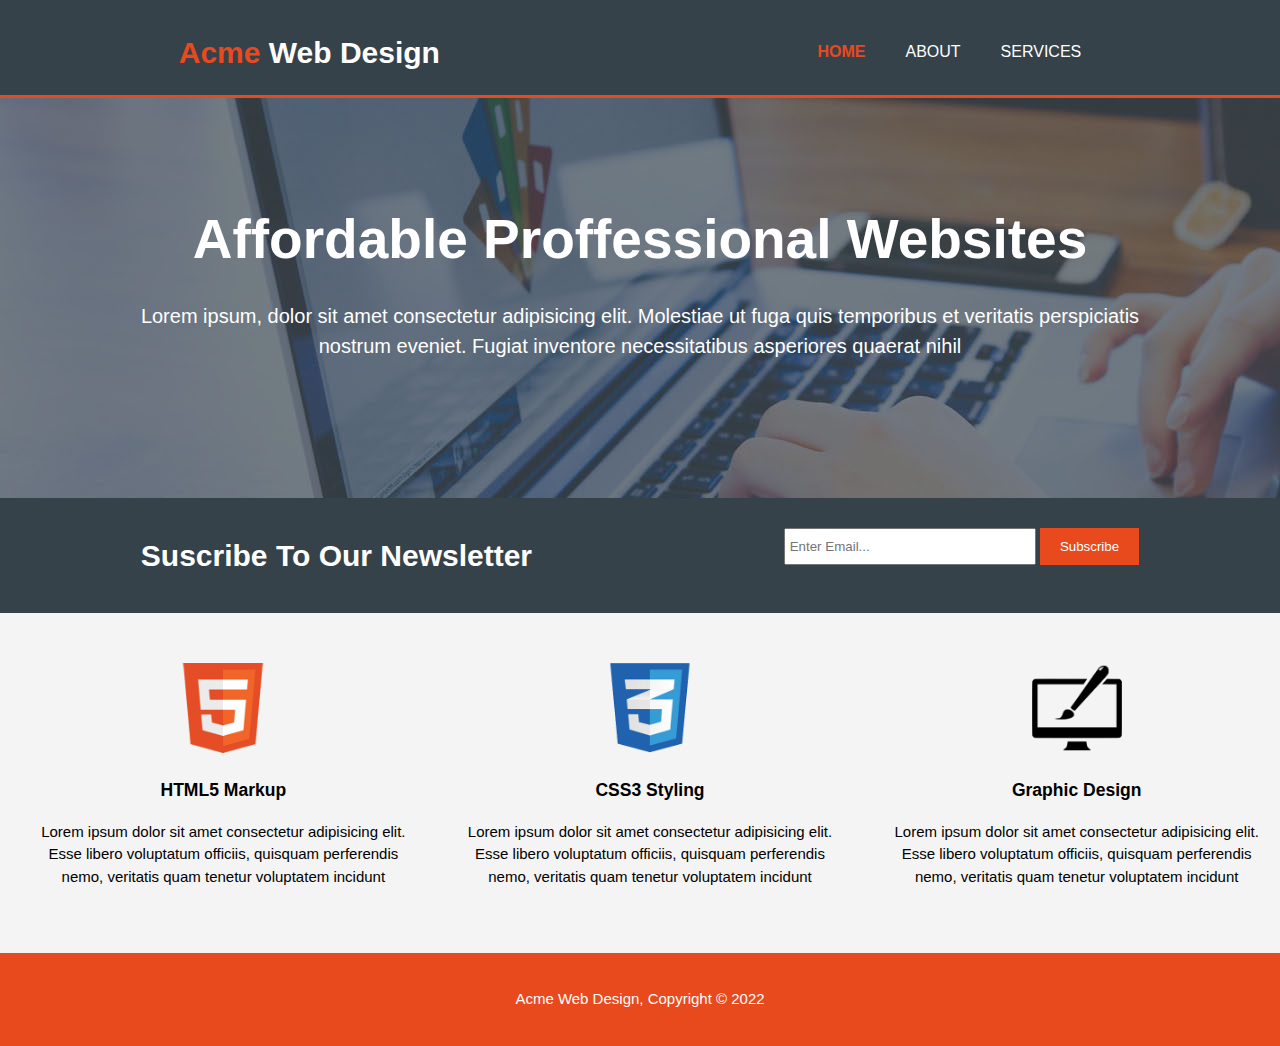
<file: index.html>
<!DOCTYPE html>
<html lang="en">
<head>
    <meta charset="UTF-8">
    <meta http-equiv="X-UA-Compatible" content="IE=edge">
    <meta name="viewport" content="width=device-width, initial-scale=1.0">
    <link rel="stylesheet" href="style.css">
    <title>Acme Web Design | Welcome</title>
</head>
<body>

<!-- The header of the page-->
    <header>
        <div class="header_1">
            <div id="branding">
                <h1><span class="highlight">Acme</span> Web Design</h1>
            </div>
            <nav>
                <ul class="list">
                    <li><a href="index.html" class="highlight">Home</a></li>
                    <li><a href="about.html">About</a></li>
                    <li><a href="services.html">Services</a></li>
                </ul>
            </nav>
        </div>
    </header>

    
 <!-- The showcase (image-side) of the page-->   
    <section id="showcase">
        <div class="container">
            <h1>Affordable Proffessional Websites</h1>
            <p>Lorem ipsum, dolor sit amet consectetur adipisicing elit. Molestiae ut fuga quis temporibus et veritatis perspiciatis nostrum eveniet. Fugiat inventore necessitatibus asperiores quaerat nihil</p>
        </div>
    </section>
    

  <!-- The Newsletter section-->
    <section id="newsletter">
        <div class="newsletter_1">
            <h1>Suscribe To Our Newsletter</h1>
            <form>
                <input type="email" placeholder="Enter Email..." required>
                <button type="submit" class="button_1">Subscribe</button>
            </form>
        </div>
    </section>

    <!-- The boxes section-->
    <section id="boxes">
        <div class="container_boxes">
            <!--for each of the boxes-->
            <div class="box">
                <img src="img/logo_html.png" class="html-image" alt="">
                <h3>HTML5 Markup</h3>
                <p>Lorem ipsum dolor sit amet consectetur adipisicing elit. Esse libero voluptatum officiis, quisquam perferendis nemo, veritatis quam tenetur voluptatem incidunt</p>
            </div>
            <div class="box">
                <img src="img/logo_css.png" alt="">
                <h3>CSS3 Styling</h3>
                <p>Lorem ipsum dolor sit amet consectetur adipisicing elit. Esse libero voluptatum officiis, quisquam perferendis nemo, veritatis quam tenetur voluptatem incidunt</p>
            </div>
            <div class="box">
                <img src="img/logo_brush.png" alt="">
                <h3>Graphic Design</h3>
                <p>Lorem ipsum dolor sit amet consectetur adipisicing elit. Esse libero voluptatum officiis, quisquam perferendis nemo, veritatis quam tenetur voluptatem incidunt</p>
            </div>
            <!--boxes ends here-->
        </div>
    </section>

    <!--footer-->
    <footer>
        <p>Acme Web Design, Copyright &copy; 2022</p>
    </footer>
</body>
</html>
</file>
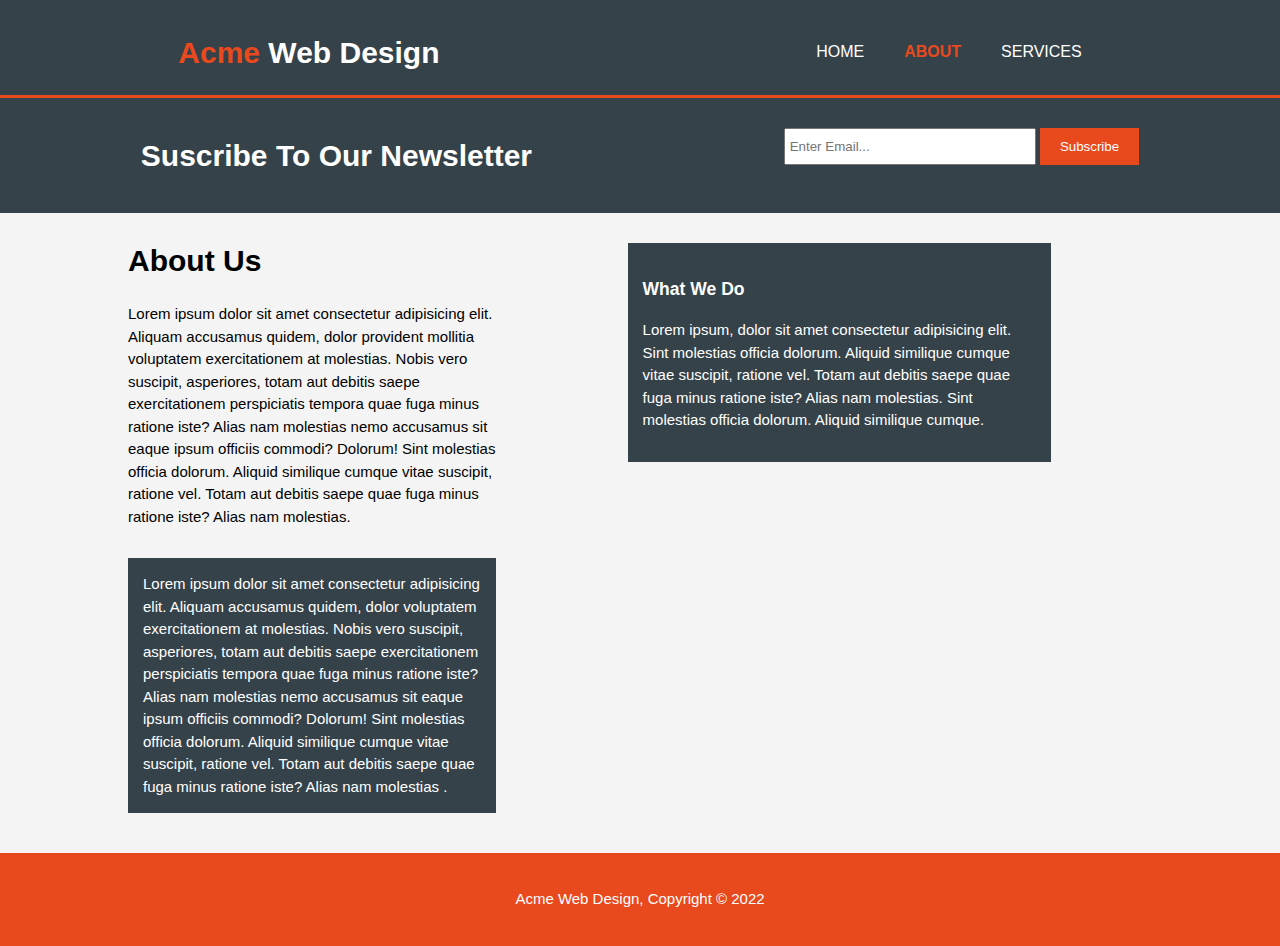
<file: about.html>
<!DOCTYPE html>
<html lang="en">
<head>
    <meta charset="UTF-8">
    <meta http-equiv="X-UA-Compatible" content="IE=edge">
    <meta name="viewport" content="width=device-width, initial-scale=1.0">
    <link rel="stylesheet" href="style.css">
    <title>Acme Web Design | About</title>
</head>
<body>

<!-- The header of the page-->
    <header>
        <div class="header_1">
            <div id="branding">
                <h1><span class="highlight">Acme</span> Web Design</h1>
            </div>
            <nav>
                <ul class="list">
                    <li><a href="index.html">Home</a></li>
                    <li><a href="about.html" class="highlight">About</a></li>
                    <li><a href="services.html">Services</a></li>
                </ul>
            </nav>
        </div>
    </header>

    

  <!-- The Newsletter section-->
    <section id="newsletter">
        <div class="newsletter_1">
            <h1>Suscribe To Our Newsletter</h1>
            <form>
                <input type="email" placeholder="Enter Email..." required>
                <button type="submit" class="button_1">Subscribe</button>
            </form>
        </div>
    </section>

    <!-- The about section-->
    <section id="main-content">
        <div class="content">
            <div class="main-col">
                <h1 class="headeer">About Us</h1><p class="head para">Lorem ipsum dolor sit amet consectetur adipisicing elit. Aliquam accusamus quidem, dolor provident mollitia voluptatem exercitationem at molestias. Nobis vero suscipit, asperiores, totam aut debitis saepe exercitationem perspiciatis tempora quae fuga minus ratione iste? Alias nam molestias nemo accusamus sit eaque ipsum officiis commodi? Dolorum! Sint molestias officia dolorum. Aliquid similique cumque vitae suscipit, ratione vel.  Totam aut debitis saepe  quae fuga minus ratione iste? Alias nam molestias.</p>
                <p class="dark">Lorem ipsum dolor sit amet consectetur adipisicing elit. Aliquam accusamus quidem, dolor  voluptatem exercitationem at molestias. Nobis vero suscipit, asperiores, totam aut debitis saepe exercitationem perspiciatis tempora quae fuga minus ratione iste? Alias nam molestias nemo accusamus sit eaque ipsum officiis commodi? Dolorum! Sint molestias officia dolorum. Aliquid similique cumque vitae suscipit, ratione vel.  Totam aut debitis saepe  quae fuga minus ratione iste? Alias nam molestias .</p>
            </div>

            <aside>
                <div class="side-bar dark">
                    <h3>What We Do</h3>
                    <p>Lorem ipsum, dolor sit amet consectetur adipisicing elit. Sint molestias officia dolorum. Aliquid similique cumque vitae suscipit, ratione vel.  Totam aut debitis saepe  quae fuga minus ratione iste? Alias nam molestias. Sint molestias officia dolorum. Aliquid similique cumque.</p>
                </div>
            </aside>
        </div>
    </section>

    <!--footer-->
    <footer class="footer_1">
        <p>Acme Web Design, Copyright &copy; 2022</p>
    </footer>
</body>
</html>
</file>
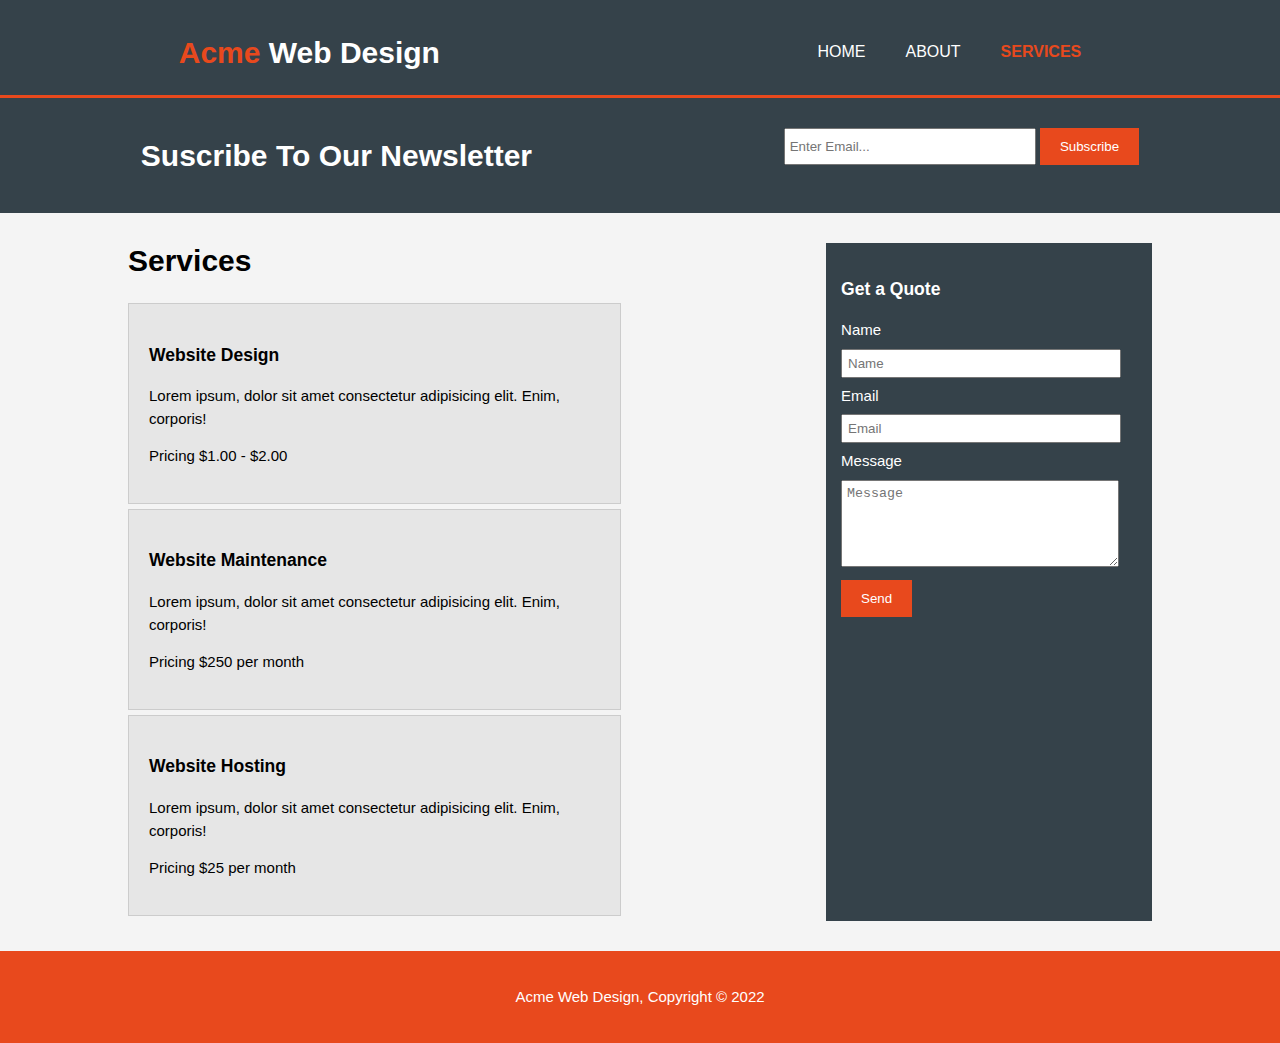
<file: services.html>
<!DOCTYPE html>
<html lang="en">
<head>
    <meta charset="UTF-8">
    <meta http-equiv="X-UA-Compatible" content="IE=edge">
    <meta name="viewport" content="width=device-width, initial-scale=1.0">
    <link rel="stylesheet" href="style.css">
    <title>Acme Web Design | Services</title>
</head>
<body>

<!-- The header of the page-->
    <header>
        <div class="header_1">
            <div id="branding">
                <h1><span class="highlight">Acme</span> Web Design</h1>
            </div>
            <nav>
                <ul class="list">
                    <li><a href="index.html">Home</a></li>
                    <li><a href="about.html">About</a></li>
                    <li><a href="services.html" class="highlight">Services</a></li>
                </ul>
            </nav>
        </div>
    </header>


  <!-- The Newsletter section-->
    <section id="newsletter">
        <div class="newsletter_1">
            <h1>Suscribe To Our Newsletter</h1>
            <form>
                <input type="email" placeholder="Enter Email..." required>
                <button type="submit" class="button_1">Subscribe</button>
            </form>
        </div>
    </section>

    <!-- The boxes section-->
    <section id="main-content">
        <div class="container main-col">
            <h1 class="headeer">Services</h1>
            <div class="serv-box">
                <h3>Website Design</h3>
                <p>Lorem ipsum, dolor sit amet consectetur adipisicing elit. Enim, corporis!</p>
                <p>Pricing $1.00 - $2.00</p>
            </div>
            <div class="serv-box">
                <h3>Website Maintenance</h3>
                <p>Lorem ipsum, dolor sit amet consectetur adipisicing elit. Enim, corporis!</p>
                <p>Pricing $250 per month</p>
            </div>
            <div class="serv-box">
                <h3>Website Hosting</h3>
                <p>Lorem ipsum, dolor sit amet consectetur adipisicing elit. Enim, corporis!</p>
                <p>Pricing $25 per month</p>
            </div>
        </div>

        <aside class="dark side-bar">
            <h3>Get a Quote</h3>
            <form class="quote">
                <div>
                    <label>Name</label><br>
                    <input type="text" name="name" placeholder="Name">
                </div>
                <div>
                    <label>Email</label><br>
                    <input type="email" name="email" placeholder="Email">
                </div>
                <div>
                    <label>Message</label><br>
                    <textarea placeholder="Message" cols="20" rows="5"></textarea>
                </div>
                <button class="button_1" type="submit">Send</button>
            </form>
        </aside>
    </section>

    <!--footer-->
    <footer class="end">
        <p>Acme Web Design, Copyright &copy; 2022</p>
    </footer>
</body>
</html>
</file>
<file: style.css>
body {
    margin: 0;
    padding: 0;
    font: 15px/1.5 Arial, Helvetica, sans-serif;
    background-color: #f4f4f4 ;
}

/* global codes */
.container {
    width: 80%;
    margin: auto ;
    overflow: hidden;   
}

ul {
    margin: 0;
    padding: 0;
    text-transform: uppercase;
}

.button_1 {
    background: #e8491d;
    border: none;
    color: white;
    padding: 0 20px;
    height: 37px;
}

.dark {
    background: #35424a;
    padding: 15px;
    color: white;
    margin-top: 25px;
    margin-bottom: 10px;
    
}

/* header */
header {
    background: #35424a;
    color: white;
    padding-top: 20px;
    min-height: 70px;
    border-bottom: #e8491d 3px solid;
}

header a {
    color: white;
    text-decoration: none;
    font-size: 16px;
}

header a:hover {
    color: #ccc;
    font-weight: bold;
}

.header_1 {
    display: flex;
    justify-content: space-around;
}

.list {
    list-style: none;
    display: flex;
    justify-content: space-around;  
}

ul li {
    margin: 20px;
}

h1 {
    margin-top: 10px;
    margin-bottom: 20px;
}

.highlight {
    color: #e8491d;
    font-weight: bold;
}

/* Showcase*/

#showcase {
    background: url(img/showcase.jpg) no-repeat 0 -450px;
    min-height: 400px;
    text-align: center;
    color: white;
}

#showcase h1 {
    font-size: 55px;
    margin-top: 100px;
    margin-bottom: 10px;
}

#showcase p {
    font-size: 20px;
}

/* Newsletter */

#newsletter {
    background: #35424a;
    color: white;
    padding: 15px;
}

.newsletter_1 {
    display: flex;
    width: 100%;
    justify-content: space-around;
}

#newsletter h1 {
    margin-top: 20px;
}

#newsletter form {
    margin-top: 15px;
}

#newsletter input[type="email"] {
    padding: 4px;
    height: 25px;
    width: 240px;
    outline: none;
}


/* Boxes*/

#boxes {
    margin-top: 20px;
}

.container_boxes {
    display: flex;
    width: 100%;
    justify-content: space-around;
    text-align: center;
    padding: 10px;
}

#boxes .box {
    padding: 20px;
}

#boxes .box img {
    width: 90px;
}


/* About Section */

#main-content {
    display: flex;
    width: 80%;
    margin: auto;
}

.content {
    display: flex;
    flex-direction: row;
    width: 100%;
    
}

.main-col {
    width: 100%;
    display: flexbox;
    margin-bottom: 10px;   
}

.head {
    margin-bottom: 30px;
}

.headeer {
    margin-top: 25px;
}

.side-bar {
    width: 60%;
    margin-left: 20%;
    margin-top: 30px;
}

/* Services*/

.serv-box {
    padding: 20px;
    border: #ccc solid 1px;
    margin-bottom: 5px;
    background: #e6e6e6
}

.quote input, .quote textarea {
    padding: 5px;
    margin: 7px 0;
    width: 90%;
    outline: none;
}



/* Footer*/

footer {
    padding: 20px;
    background: #e8491d;
    margin-top: 20px;
    color: white;
    text-align: center;    
}


/* Media Queries*/

@media(max-width: 768px) {

    /* for the header */

    .header_1 {
        display: flex;
        flex-direction: column;
        justify-content: space-around;
        text-align: center;
        padding-bottom: 20px;
    }
    
    .list {
        list-style: none;
        display: inline;
    }
    
    ul li {
        margin: 20px;
        display: inline;
    }
    
    /* for the showcase*/
    
    #showcase h1 {
        font-size: 50px;
        margin-top: 40px;
        margin-bottom: 20px;
    }
    
    #showcase p {
        font-size: 17px;
        margin-bottom: 30px;
    }
    
    /* Newsletter */
    
    .newsletter_1 {
        display: inline;
        width: 100%;
        text-align: center;    
    }
    
    #newsletter h1 {
        margin-top: 5px;
    }
    
    #newsletter input[type="email"] {
        padding: 4px;
        height: 25px;
        width: 90%;
        outline: none;
        margin-bottom: 5px;
    }
    
    
    /* Boxes*/
    
    .container_boxes {
        display: flex;
        flex-direction: column;
        width: 100%;
    }
    
    #boxes .box {
        padding-top: 20px;
    }

    #boxes .box p{
        text-align: center;
    }
    
    #boxes .box img {
        width: 90px;
    }

    #boxes {
        margin-top: 0px;
    }
    
   
    
    /* About Section */
    
    #main-content {
        display: flex;
        flex-direction: column;
        width: 70%;
        text-align: center;
    }
    
    .content {
        display: flex;
        flex-direction: column;
        width: 100%;   
    }
    
    .main-col {
        width: 100%;
        display: flexbox;
        margin-bottom: 10px;
        text-align: center;  
    }
    
    .head {
        margin-bottom: 25px;
    }
    
    .headeer {
        margin-top: 20px;
    }
    
    .side-bar {
        width: 95%;
        margin-left: 0;
        margin: 0px 0px 20px 0px;
    }
    
    /* Services*/
    #

    .serv-box {
        padding: 20px;
        border: #ccc solid 1px;
        margin-bottom: 5px;
        background: #e6e6e6
    }
    
    .quote input, .quote textarea {
        padding: 10px;
        margin: 7px 0;
        width: 86.8%;
        outline: none;
    }

    .button_1 {
        margin-bottom: 15px;
        width: 91.3%;
    }
    
    
    /* Footer*/
    
    footer {
        padding: 20px;
        margin-top: 0px;  
    }
    

}
</file>
